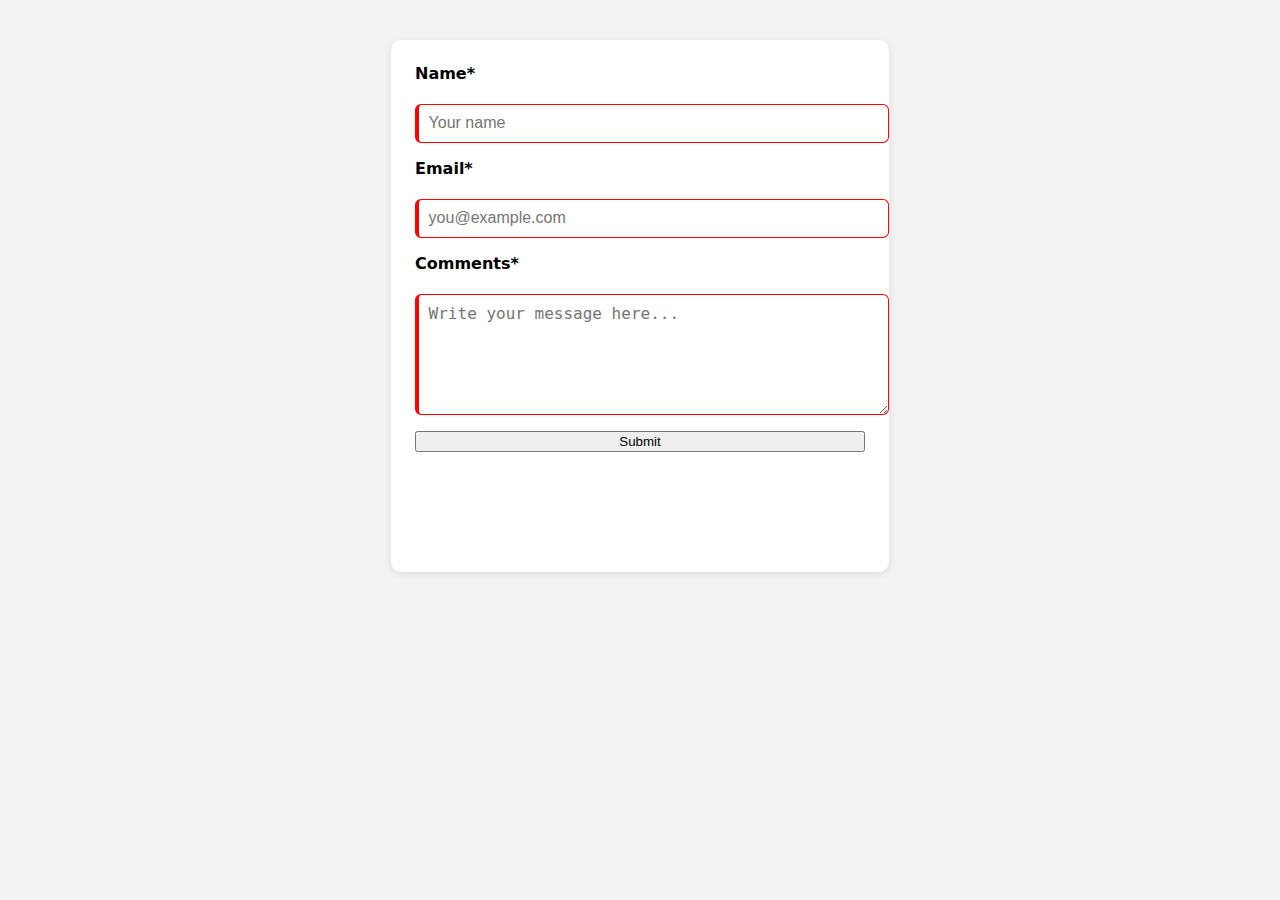
<file: form-no-js.html>
<!DOCTYPE html>
<html lang="en">
<head>
  <meta charset="UTF-8">
  <title>Contact Form (No JS)</title>

  <style>
    body {
      font-family: system-ui, sans-serif;
      background: #f3f3f3;
      padding: 2rem;
      display: flex;
      justify-content: center;
    }

    form {
      background: white;
      padding: 1.5rem;
      border-radius: 10px;
      max-width: 450px;
      width: 100%;
      box-shadow: 0 2px 8px rgba(0,0,0,0.1);
      display: flex;
      flex-direction: column;
      gap: 1rem;
    }

    label {
      font-weight: 600;
      display: block;
      margin-bottom: .3rem;
    }

    input, textarea {
      width: 100%;
      padding: .6rem;
      border-radius: 6px;
      border: 1px solid #ccc;
      font-size: 1rem;
    }

    textarea {
      resize: vertical;
      height: 100px;
    }

    /* --- REQUIRED FIELDS --- */
    input:required, textarea:required {
      border-left: 4px solid #444;
    }

    /* --- INVALID STATE --- */
    input:invalid, textarea:invalid {
      border-color: red;
      background: #ffe6e6;
    }

    /* --- VALID STATE --- */
    input:valid, textarea:valid {
      border-color: green;
      background: #e6ffe6;
    }

    /* --- EMPTY FIELDS --- */
    input:placeholder-shown, textarea:placeholder-shown {
      background: white;
    }

    output {
      display: block;
      min-height: 1.2rem;
      padding: .4rem;
      font-size: .9rem;
      border-radius: 4px;
    }

    #error-output {
      color: darkred;
    }

    #info-output {
      color: darkblue;
    }
  </style>
</head>

<body>

<form action="https://httpbin.org/post" method="POST">

  <label for="name">Name*</label>
  <input id="name" name="name" placeholder="Your name"
         required minlength="2" maxlength="40" pattern="[A-Za-z ]+">

  <label for="email">Email*</label>
  <input id="email" name="email" type="email" placeholder="you@example.com"
         required>

  <label for="comments">Comments*</label>
  <textarea id="comments" name="comments"
            placeholder="Write your message here..."
            required minlength="5" maxlength="200"></textarea>

  <!-- REQUIRED HIDDEN FIELD -->
  <input type="hidden" name="possible_bot" value="true">

  <button type="submit">Submit</button>

  <!-- OUTPUT ELEMENTS -->
  <output id="error-output"></output>
  <output id="info-output"></output>

</form>

</body>
</html>
</file>
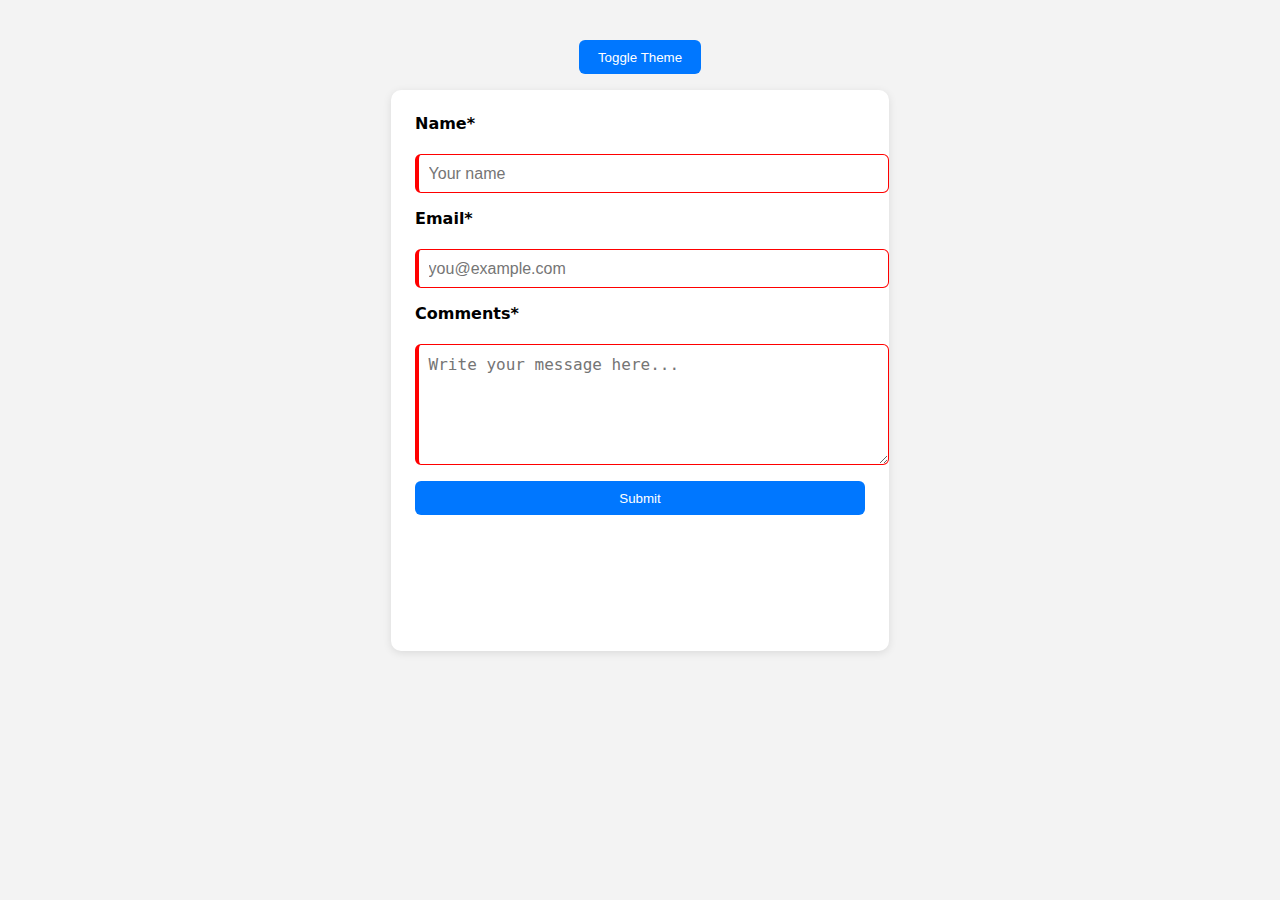
<file: form-with-js.html>
<!DOCTYPE html>
<html lang="en">
<head>
  <meta charset="UTF-8">
  <title>Contact Form (With JS & Theme Toggle)</title>

  <style>
    :root {
      --background-color: #f3f3f3;
      --text-color: #000000;
      --form-bg: #ffffff;
      --button-bg: #0077ff;
      --button-text: #ffffff;
    }

    [data-theme="dark"] {
      --background-color: #222222;
      --text-color: #eeeeee;
      --form-bg: #333333;
      --button-bg: #005fe0;
      --button-text: #ffffff;
    }

    body {
      font-family: system-ui, sans-serif;
      background-color: var(--background-color);
      color: var(--text-color);
      padding: 2rem;
      display: flex;
      flex-direction: column;
      align-items: center;
      transition: background-color 0.3s, color 0.3s;
    }

    button {
      background-color: var(--button-bg);
      color: var(--button-text);
      border: none;
      padding: 0.6rem 1.2rem;
      border-radius: 6px;
      cursor: pointer;
      margin-bottom: 1rem;
    }

    form {
      background-color: var(--form-bg);
      padding: 1.5rem;
      border-radius: 10px;
      max-width: 450px;
      width: 100%;
      box-shadow: 0 2px 8px rgba(0,0,0,0.1);
      display: flex;
      flex-direction: column;
      gap: 1rem;
      transition: background-color 0.3s, color 0.3s;
    }

    label {
      font-weight: 600;
      display: block;
      margin-bottom: .3rem;
    }

    input, textarea {
      width: 100%;
      padding: .6rem;
      border-radius: 6px;
      border: 1px solid #ccc;
      font-size: 1rem;
    }

    textarea {
      resize: vertical;
      height: 100px;
    }

    input:required, textarea:required {
      border-left: 4px solid #444;
    }

    input:invalid, textarea:invalid {
      border-color: red;
      background: #ffe6e6;
    }

    input:valid, textarea:valid {
      border-color: green;
      background: #e6ffe6;
    }

    input:placeholder-shown, textarea:placeholder-shown {
      background: white;
    }

    output {
      display: block;
      min-height: 1.2rem;
      padding: .4rem;
      font-size: .9rem;
      border-radius: 4px;
    }

    #error-output { color: darkred; }
    #info-output { color: darkblue; }
  </style>
</head>

<body>

<button id="theme-toggle" type="button">Toggle Theme</button>

<form action="https://httpbin.org/post" method="POST" novalidate>

  <label for="name">Name*</label>
  <input id="name" name="name" placeholder="Your name"
         required minlength="2" maxlength="40" pattern="[A-Za-z ]+">

  <label for="email">Email*</label>
  <input id="email" name="email" type="email" placeholder="you@example.com"
         required>

  <label for="comments">Comments*</label>
  <textarea id="comments" name="comments"
            placeholder="Write your message here..."
            required minlength="5" maxlength="200"></textarea>

  <input type="hidden" name="possible_bot" value="true">

  <button type="submit">Submit</button>

  <output id="error-output"></output>
  <output id="info-output"></output>

</form>

<script>
  const form = document.querySelector("form");
  const nameField = document.querySelector("#name");
  const emailField = document.querySelector("#email");
  const commentsField = document.querySelector("#comments");
  const errorOutput = document.querySelector("#error-output");
  const infoOutput = document.querySelector("#info-output");

  let form_errors = [];

  function flashError(message, field) {
    errorOutput.textContent = message;
    field.style.borderColor = "red";
    setTimeout(() => {
      errorOutput.textContent = "";
      field.style.borderColor = "";
    }, 1500);
  }

  nameField.addEventListener("input", () => {
    const pattern = /^[A-Za-z ]*$/;
    if (!pattern.test(nameField.value)) {
      flashError("Illegal character typed!", nameField);
      nameField.value = nameField.value.replace(/[^A-Za-z ]/g, '');
    }
  });

  const maxComments = parseInt(commentsField.getAttribute("maxlength"));
  commentsField.addEventListener("input", () => {
    const remaining = maxComments - commentsField.value.length;
    infoOutput.textContent = `Characters left: ${remaining}`;
    infoOutput.style.color = remaining <= 10 ? "orange" : "darkblue";
  });

  form.addEventListener("submit", (e) => {
    form_errors = [];
    errorOutput.textContent = "";

    if (!nameField.checkValidity()) {
      form_errors.push({ field: "name", value: nameField.value, message: "Name invalid" });
    }

    if (!emailField.checkValidity()) {
      form_errors.push({ field: "email", value: emailField.value, message: "Email invalid" });
    }

    if (!commentsField.checkValidity()) {
      form_errors.push({ field: "comments", value: commentsField.value, message: "Comments invalid" });
    }

    if (form_errors.length > 0) {
      e.preventDefault();
      errorOutput.textContent = "Please fix errors before submitting.";

      let hidden = document.querySelector("input[name='form-errors']");
      if (!hidden) {
        hidden = document.createElement("input");
        hidden.type = "hidden";
        hidden.name = "form-errors";
        form.appendChild(hidden);
      }
      hidden.value = JSON.stringify(form_errors);

      console.log(form_errors); 
    }
  });

  const toggle = document.getElementById("theme-toggle");
  const currentTheme = localStorage.getItem("theme") || "light";
  document.documentElement.setAttribute("data-theme", currentTheme);

  toggle.addEventListener("click", () => {
    const theme = document.documentElement.getAttribute("data-theme");
    const newTheme = theme === "dark" ? "light" : "dark";
    document.documentElement.setAttribute("data-theme", newTheme);
    localStorage.setItem("theme", newTheme);
  });
</script>

</body>
</html>
</file>
